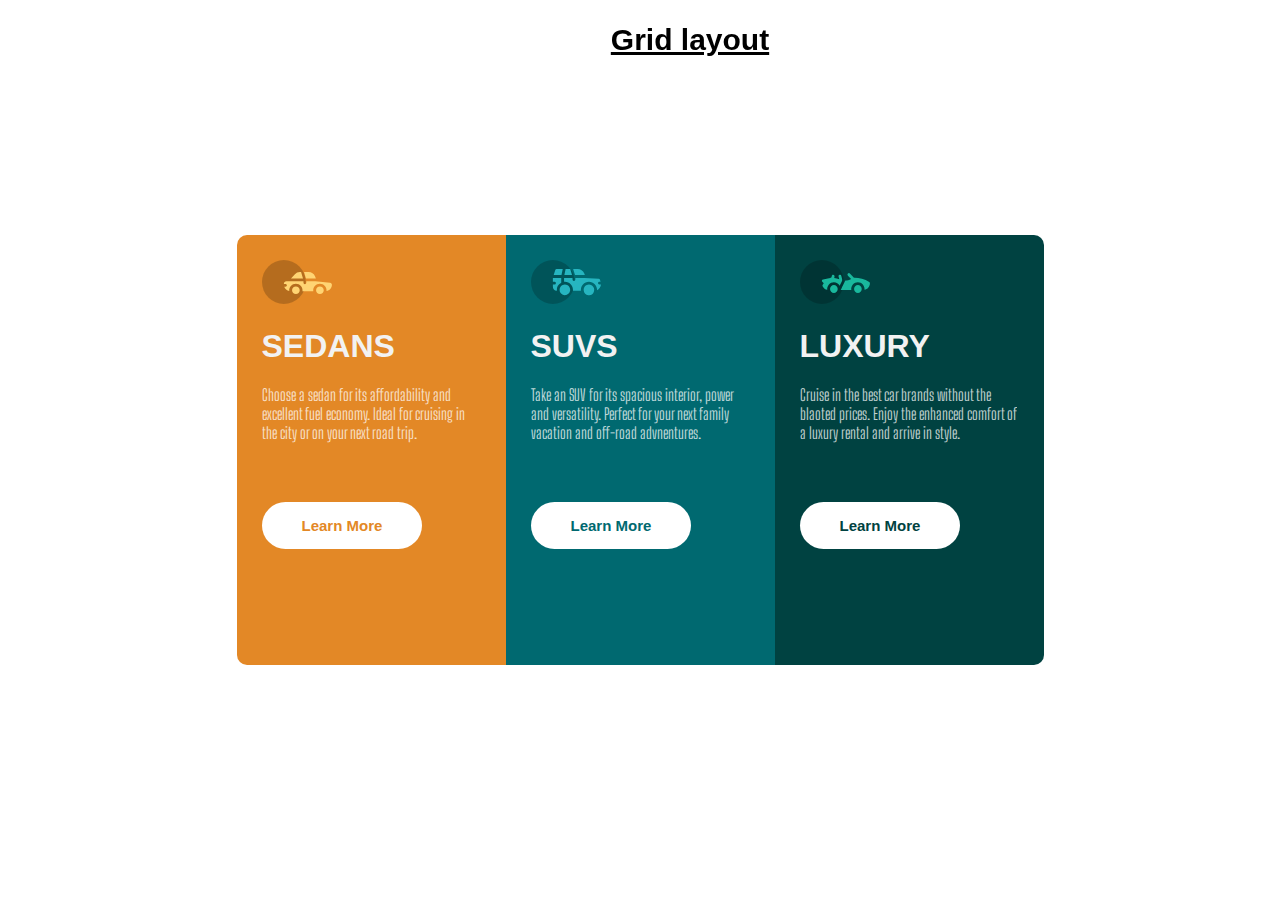
<file: index.html>
<!DOCTYPE html>
<html lang="en">
  <head>
    <meta charset="UTF-8" />
    <meta http-equiv="X-UA-Compatible" content="IE=edge" />
    <meta name="viewport" content="width=device-width, initial-scale=1.0" />
    <title>Flex Box</title>
    <link rel="stylesheet" type="text/css" href="style.css" />
  </head>
  <body>
    <header>
      <p><a href="grid.html" target="_blank">Grid layout</a></p>
    </header>
    <div class="box-container">
      <div class="box box1">
        <div class="content">
          <img src="images/icon-sedans.svg" width="70px" />
          <h1>SEDANS</h1>
          <p>
            Choose a sedan for its affordability and excellent fuel economy.
            Ideal for cruising in the city or on your next road trip.
          </p>
          <button class="btn btn1">Learn More</button>
        </div>
      </div>
      <div class="box box2">
        <div class="content">
          <img src="images/icon-suvs.svg" width="70px" />
          <h1>SUVS</h1>
          <p>
            Take an SUV for its spacious interior, power and versatility.
            Perfect for your next family vacation and off-road advnentures.
          </p>
          <button class="btn btn2">Learn More</button>
        </div>
      </div>
      <div class="box box3">
        <div class="content">
          <img src="images/icon-luxury.svg" width="70px" />
          <h1>LUXURY</h1>
          <p>
            Cruise in the best car brands without the blaoted prices. Enjoy the
            enhanced comfort of a luxury rental and arrive in style.
          </p>
          <button class="btn btn3">Learn More</button>
        </div>
      </div>
    </div>
  </body>
</html>
</file>
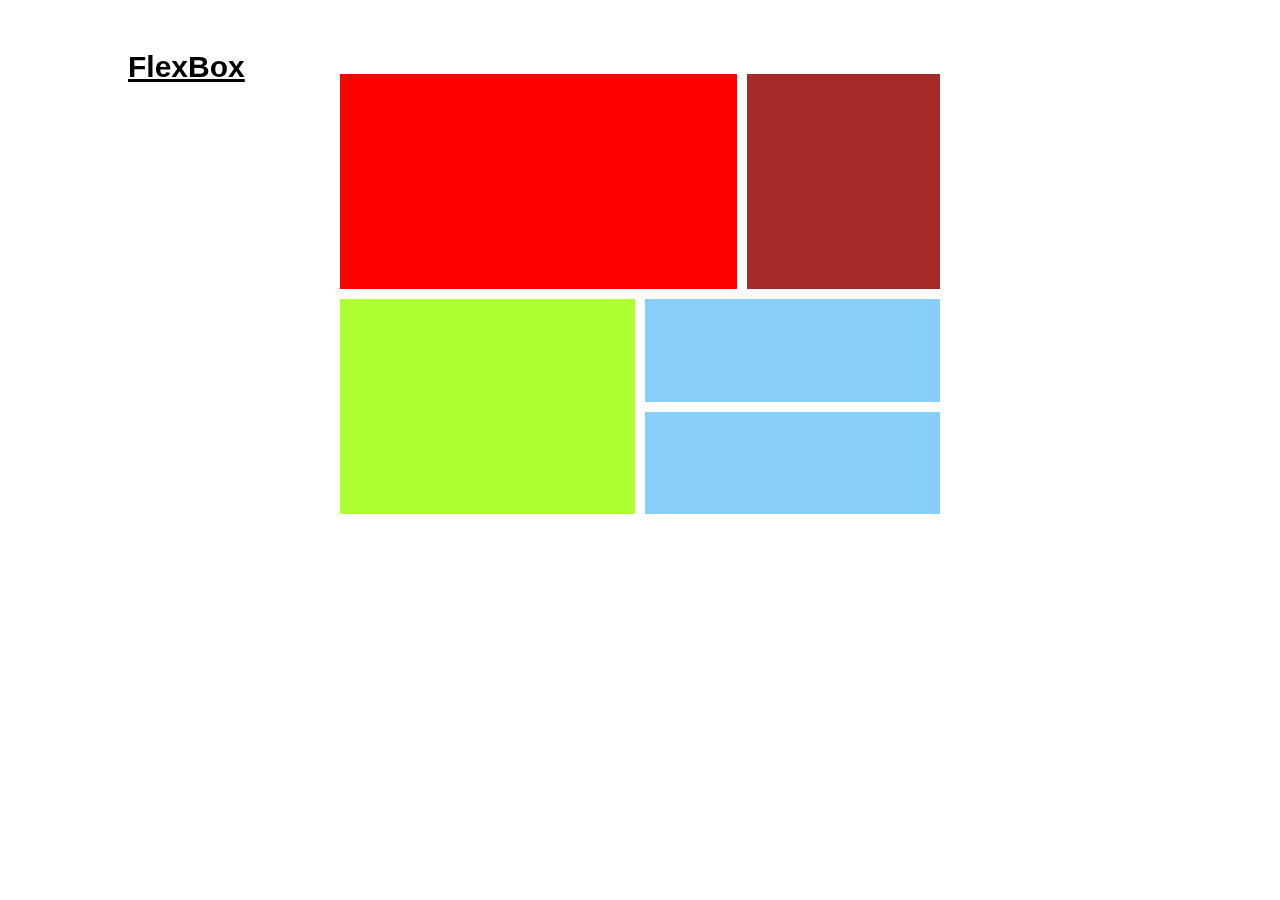
<file: grid.html>
<!DOCTYPE html>
<html>
<head>
	<meta charset="utf-8">
	<meta name="viewport" content="width=device-width, initial-scale=1">

	<link rel="stylesheet" type="text/css" href="grid.css">
	<title>Grid Layout</title>
</head>

<body class="grid-body">
    <header>
        <p><a href="index.html" target="_blank">FlexBox</a></p>
</header>
   <div class="grid-con">
  <div class="item1"></div>
  <div class="item2"></div>
  <div class="item3"></div>  
  <div class="item4"></div>
  <div class="item5"></div>
</div>
    
</body>
</html>
</file>
<file: style.css>
@import url("https://fonts.googleapis.com/css2?family=Big+Shoulders+Display:wght@700&family=Lexend+Deca:wght@400&display=swap");

* {
  padding: 0;
  margin: 0;
  box-sizing: border-box;
  font-family: "Big Shoulders Display", cursive;
  font-family: "Lexand Deca", sans-serif;
}

header {
  width: 100%;
  position: fixed;
  top: 0;
  padding: 20px;
  font-size: 30px;
  font-weight: bold;
  font-family: "Segoe UI", Tahoma, Geneva, Verdana, sans-serif;
  text-align: center;
}
header a {
  color: black;
  margin-left: 100px;
}

body {
  width: 100%;
  min-height: 100vh;
  display: flex;
  justify-content: center;
  align-content: center;
}
.box-container {
  width: 100%;
  max-width: 1440px;
  display: flex;
  justify-content: center;
  align-items: center;
  flex-flow: wrap;
}
.box {
  width: 269px;
  padding: 15px;
  min-height: 430px;
}
.box1 {
  background-color: hsl(31, 77%, 52%);
  border-top-left-radius: 10px;
  border-bottom-left-radius: 10px;
}
.box2 {
  background-color: hsl(184, 100%, 22%);
}
.box3 {
  background-color: hsl(179, 100%, 13%);
  border-top-right-radius: 10px;
  border-bottom-right-radius: 10px;
}
.content {
  padding: 10px;
}
h1 {
  color: hsl(0, 0%, 95%);
  text-transform: uppercase;
  font-family: "Lexand Deca", sans-serif;
  margin: 20px 0;
}
p {
  color: hsla(0, 0%, 100%, 0.75);
  font-family: "Big Shoulders Display", cursive;
}
.btn {
  margin: 60px 0;
  padding: 15px 40px;
  border: 0;
  border-radius: 30px;
  outline: none;
  background-color: #fff;
  font-size: 15px;
  cursor: pointer;
  font-family: "Lexand Deca", sans-serif;
  font-weight: 700;
}
.btn1 {
  color: hsl(31, 77%, 52%);
}
.btn2 {
  color: hsl(184, 100%, 22%);
}
.btn3 {
  color: hsl(179, 100%, 13%);
}
.btn:hover {
  background-color: transparent;
  border: 2px solid #fff;
  color: #fff;
  transition: 0.4s;
}
</file>
<file: grid.css>
.grid-body{
    background: white;
}

header{
    width: 100%;
    position: fixed;
    top: 0;
    padding: 20px;
    font-size: 30px;
    font-weight: bold;
    font-family: 'Segoe UI', Tahoma, Geneva, Verdana, sans-serif;
    text-align:left;
}
header a{
    color: black;
    margin-left: 100px;
}

.item1 { grid-area: a; }
.item2 { grid-area: b; }
.item3 { grid-area: c; }
.item4 { grid-area: d; }
.item5 { grid-area: e; }
.grid-con {
  display: grid;
  grid-template-areas:
    'a a a a b b'
    'a a a  a b b'
     'a a a  a b b'
      'a a a  a b b'
    'c c c d d d '
    'c c c d d d '
    
     'c c c e e e '
    '  c c c e e e'
;

  gap: 10px;
  background-color: white;
  padding: 10px;
  width: 600px;
  height: 440px;
  margin: auto;
  margin-top: 4rem;

}

.item1{
	
	background:red;
}
.item2{
	
	background: brown;
}
.item3{
	
	background:greenyellow; 
}
.item4{
	
	background: lightskyblue;
}
.item5{
	
	background:lightskyblue;
}
</file>
